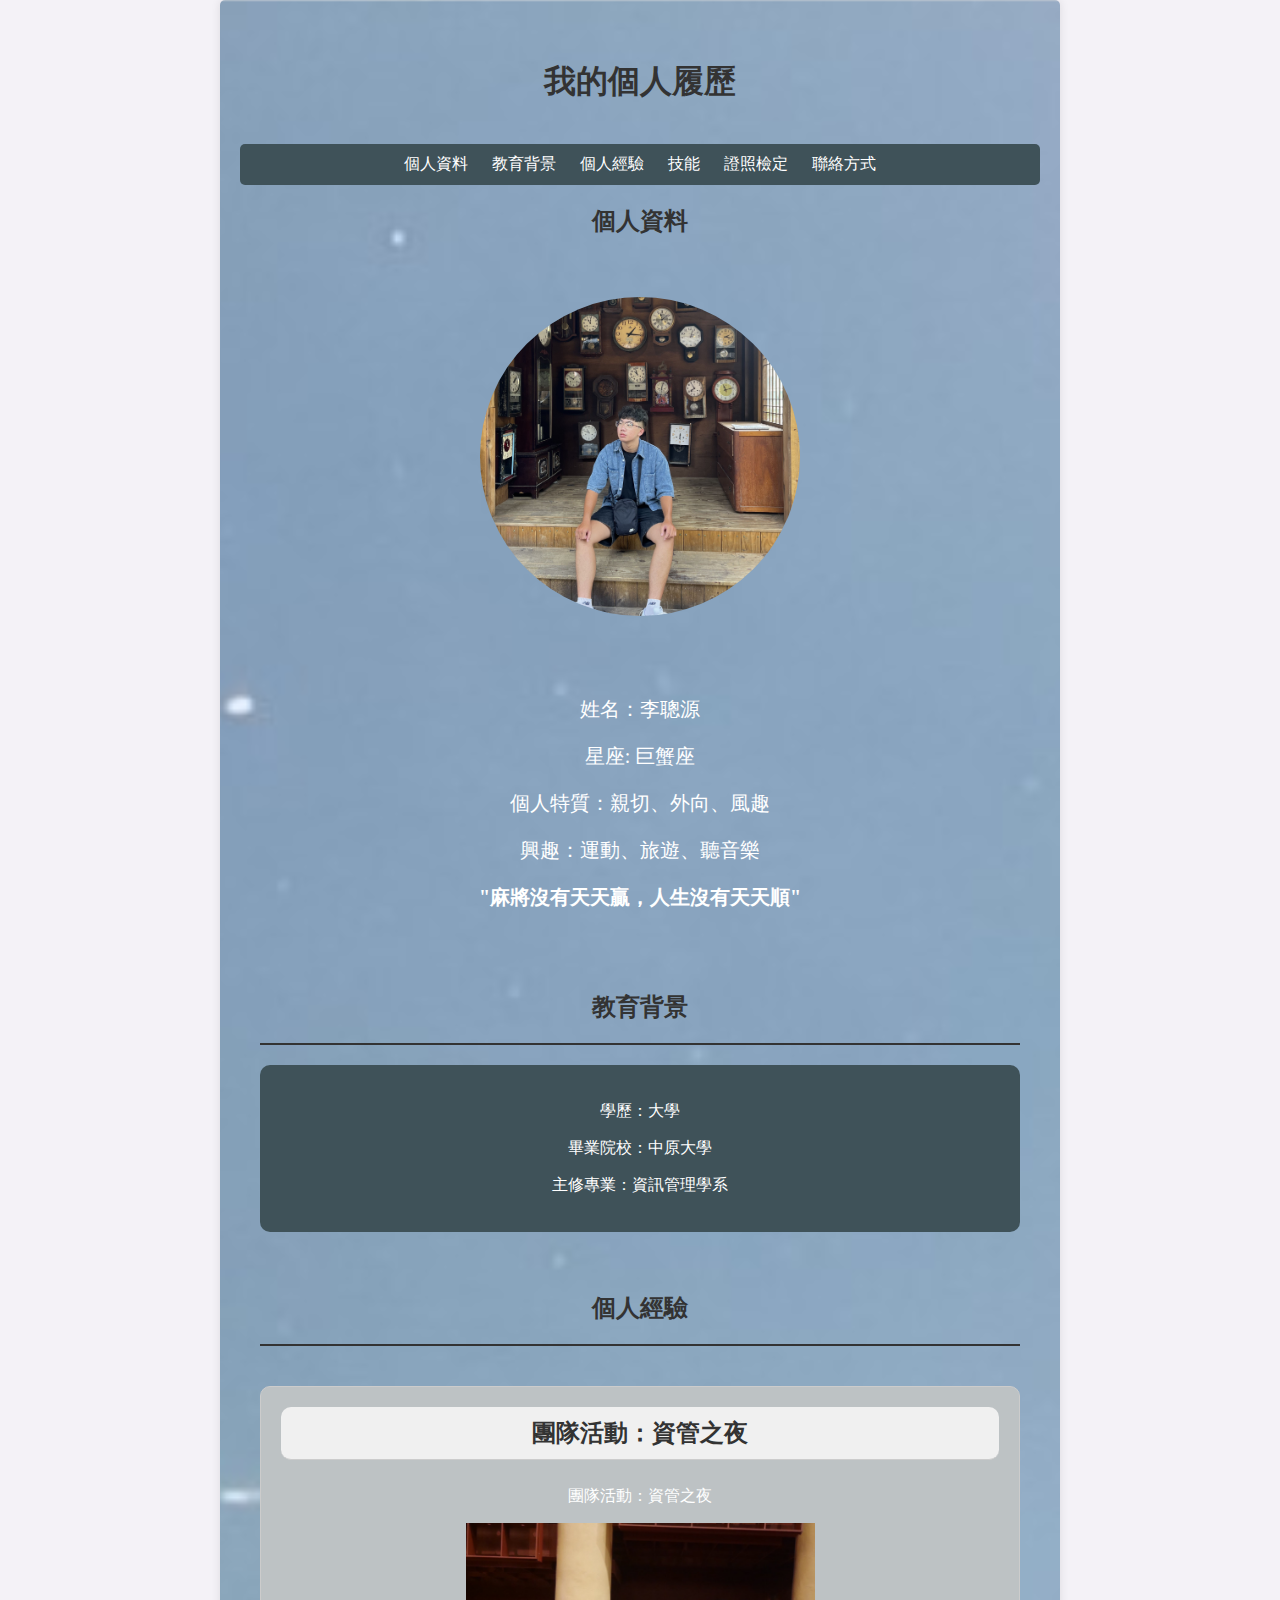
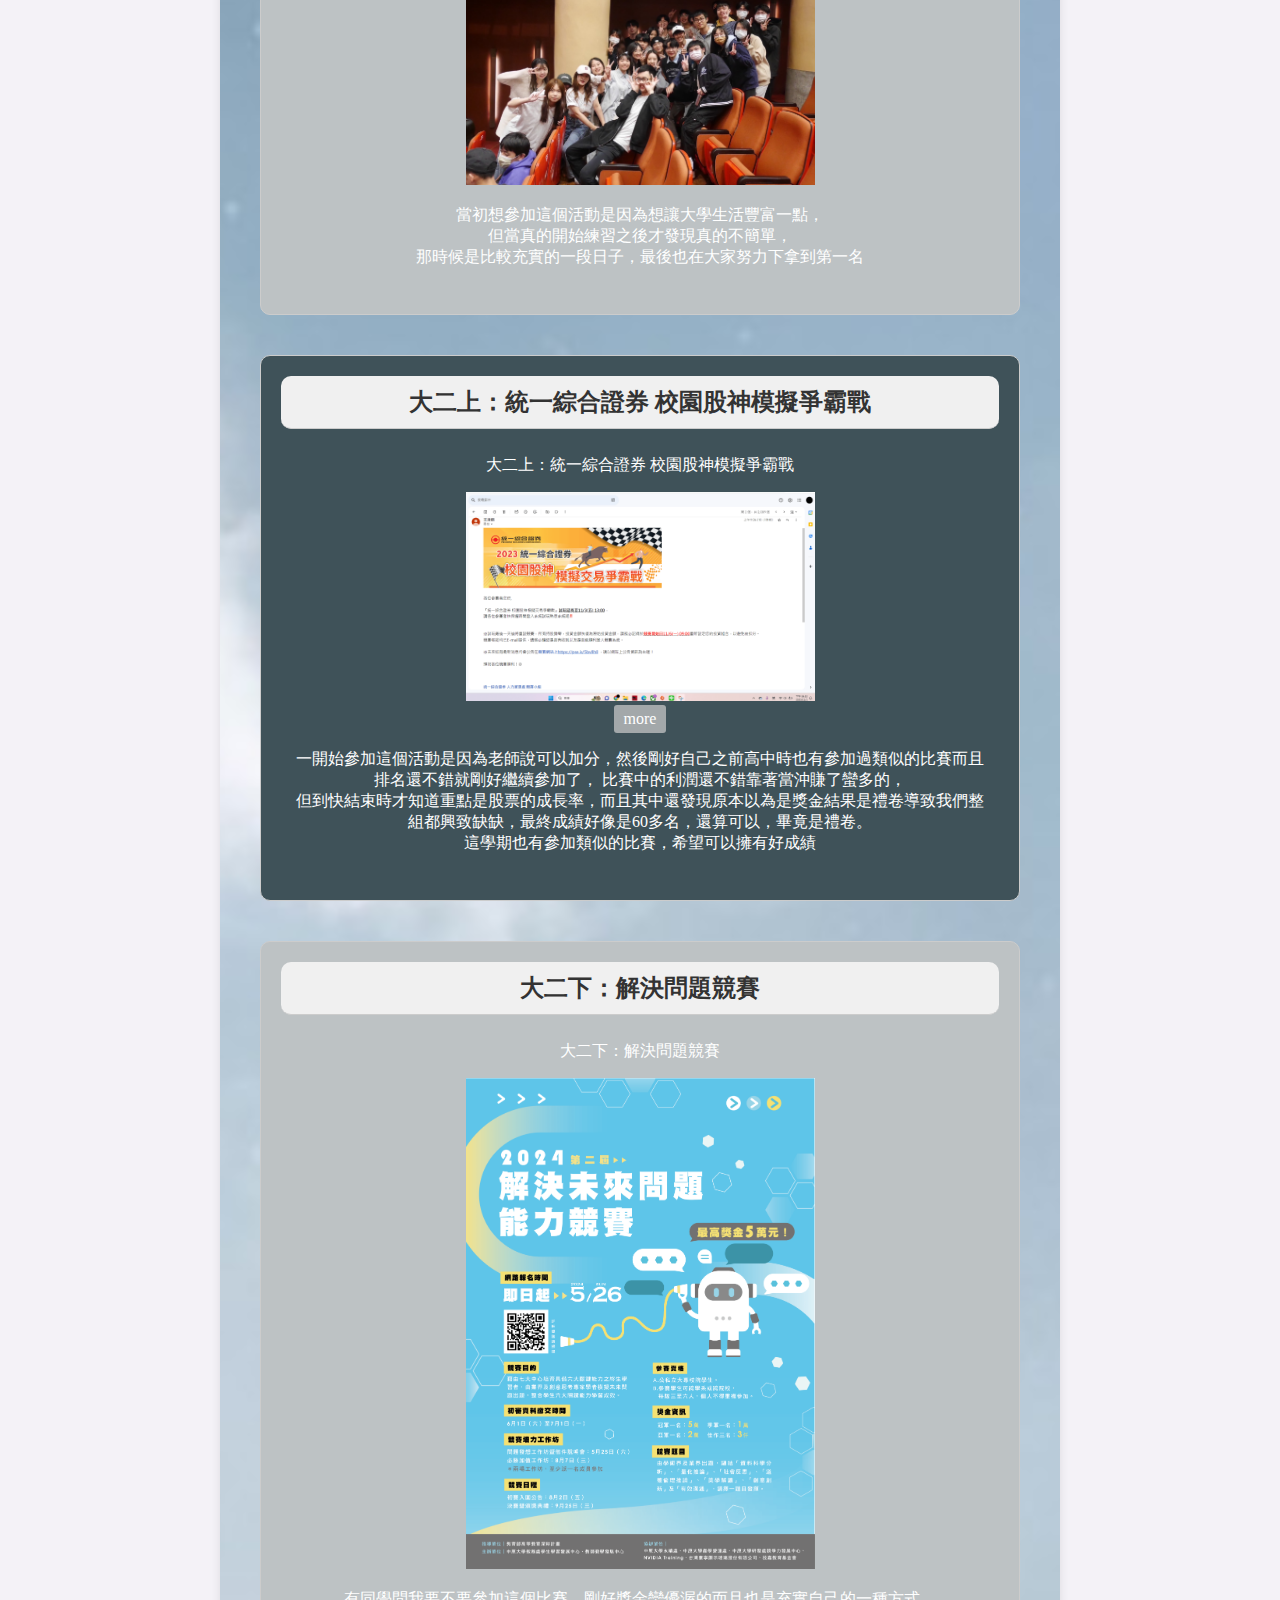
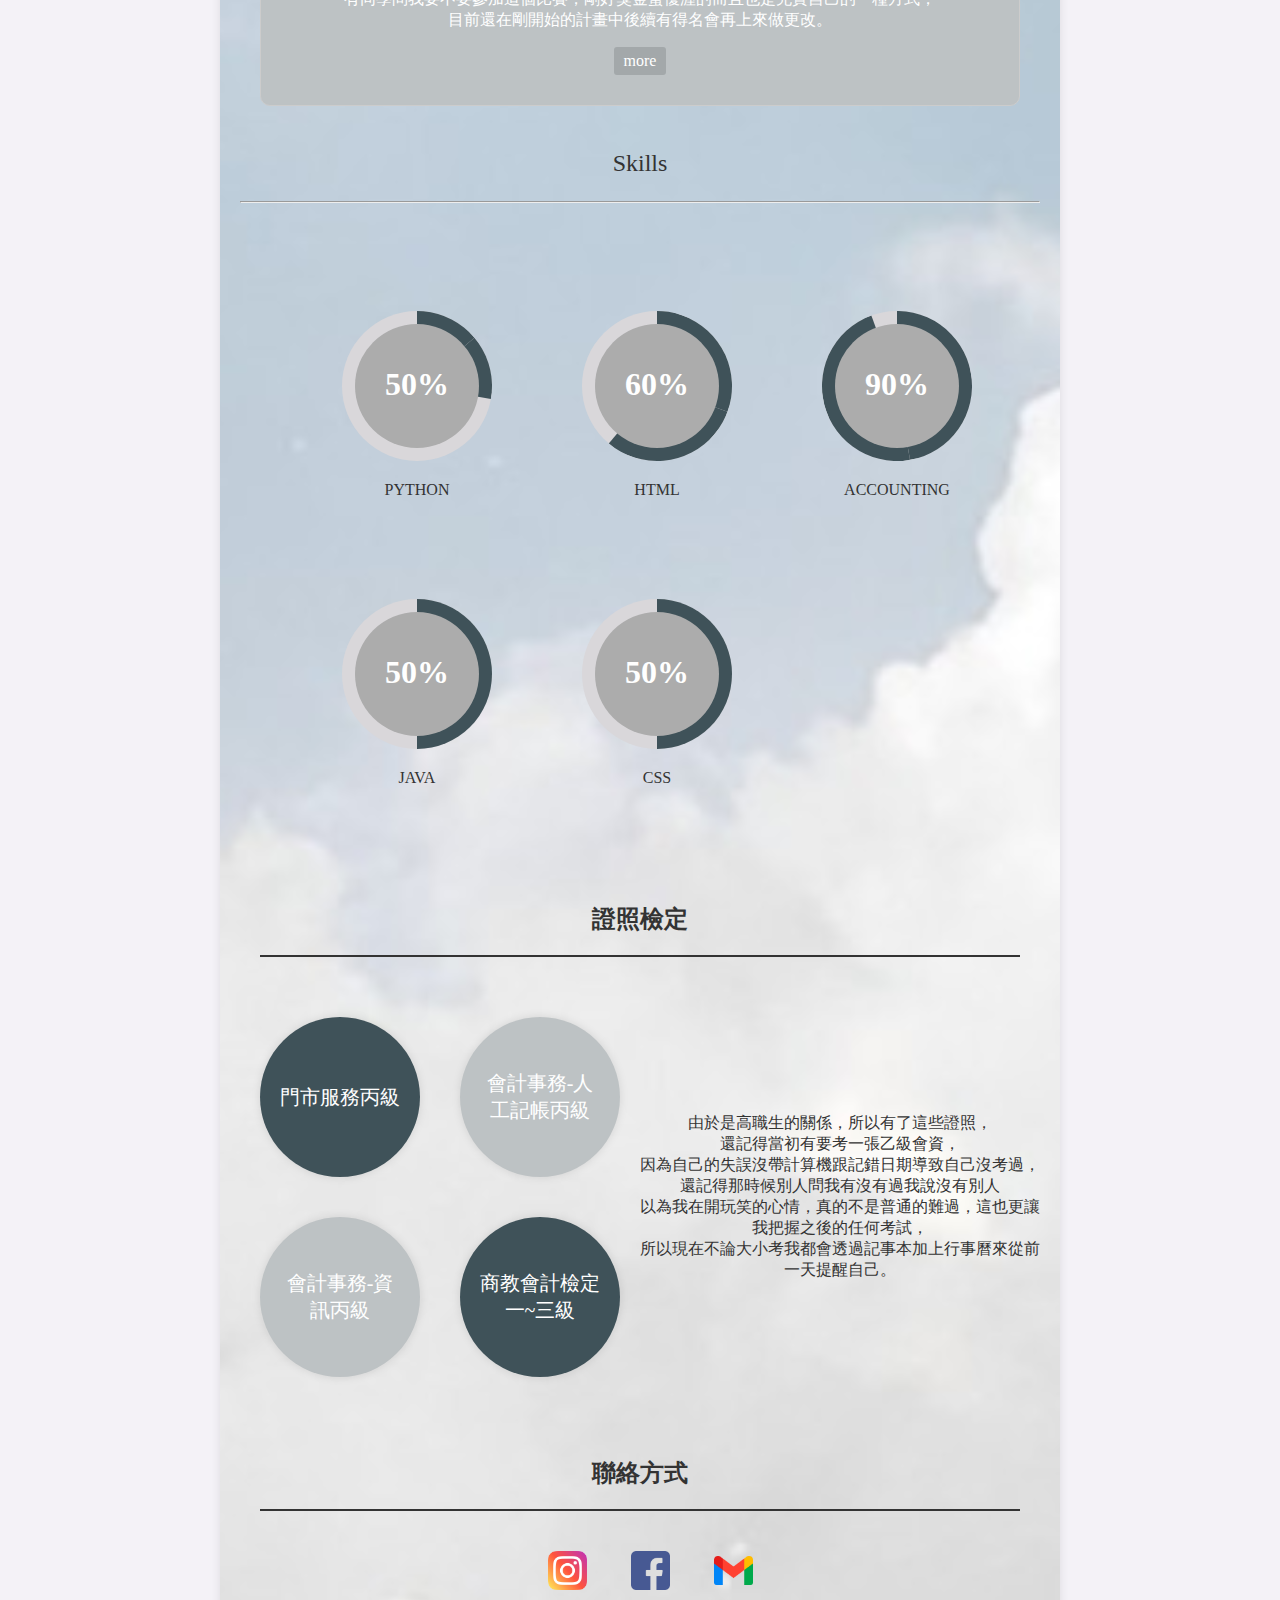
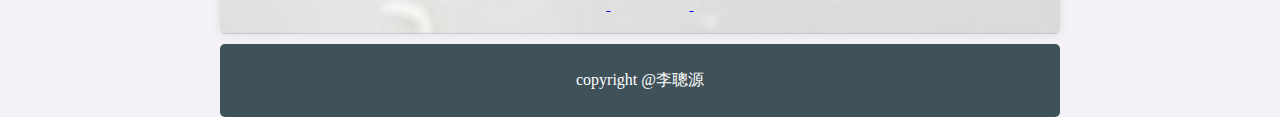
<file: index.html>
<!DOCTYPE html>
<html lang="en">
<head>
    <meta charset="UTF-8">
    <meta name="viewport" content="width=device-width, initial-scale=1.0">
    <title>我的個人履歷</title>
    <link rel="stylesheet" href="style.css">
    <script src="index.js"></script>
</head>
<body>

    <div class="container">
        <h1 class="title">我的個人履歷</h1>
        <nav class="navbar">
            <ul class="nav-list">
                <li><a href="#aboutme">個人資料</a></li>
                <li><a href="#education">教育背景</a></li>
                <li><a href="#experience">個人經驗</a></li>
                <li><a href="#skills">技能</a></li>
                <li><a href="#certificates">證照檢定</a></li>
                <li><a href="#contact">聯絡方式</a></li>
            </ul>
        </nav>

        <section>
            <h2 class="aboutme" id="aboutme">個人資料</h2>
            <div class="myphoto">
                <img src="img/me.jpg">  
            </div>
            <div class="aboutme-content">
                <p>姓名：李聰源</p>
                <p>星座: 巨蟹座</p>
                <p>個人特質：親切、外向、風趣</p>
                <p>興趣：運動、旅遊、聽音樂</p>
                <p><b>"麻將沒有天天贏，人生沒有天天順"</b></p>
            </div>
        </section>
        
        <section>
            <header class="section-header" id="education">
                <h2>教育背景</h2>
            </header>
            <div class="education-card" onclick="expandCard()">
                <div class="education-content">
                    <p><span class="accent-color">學歷：</span>大學</p>
                    <p><span class="accent-color">畢業院校：</span>中原大學</p>
                    <p><span class="accent-color">主修專業：</span>資訊管理學系</p>
                </div>
            </div>
        </section>
        

        <section class="card-container">
            <header class="section-header"  id="experience">
                <h2>個人經驗</h2>
            </header>
            <div class="card">
                <header class="card-header">
                    <h2>團隊活動：資管之夜</h2>
                </header>
                <div class="card-content">
                    <p>團隊活動：資管之夜</p>
                    <img class="photo1" src="img/111442480.jpg">
                    <p>當初想參加這個活動是因為想讓大學生活豐富一點，<br>但當真的開始練習之後才發現真的不簡單，<br>那時候是比較充實的一段日子，最後也在大家努力下拿到第一名</p>
                </div>
            </div>
            <div class="card2">
                <header class="card-header">
                    <h2>大二上：統一綜合證券 校園股神模擬爭霸戰</h2>
                </header>
                <div class="card-content">
                    <p>大二上：統一綜合證券 校園股神模擬爭霸戰</p>
                    <img class="photo1" src="img/111442481.png"><br>
                    <a href="https://www.pscnet.com.tw/pscnetStock/menuContent.do?main_id=38293b49ce0000006514cf96f15aec4b&sub_id=38293b94a4000000a93f8e1df9dc6062&id=56462692750000015ff1&function_id=02_function_30" class="card-button">more</a>
                    <p>一開始參加這個活動是因為老師說可以加分，然後剛好自己之前高中時也有參加過類似的比賽而且排名還不錯就剛好繼續參加了，
                        比賽中的利潤還不錯靠著當沖賺了蠻多的，<br>但到快結束時才知道重點是股票的成長率，而且其中還發現原本以為是獎金結果是禮卷導致我們整組都興致缺缺，最終成績好像是60多名，還算可以，畢竟是禮卷。<br>這學期也有參加類似的比賽，希望可以擁有好成績</p>
                </div>
            </div>
            <div class="card">
                <header class="card-header">
                    <h2>大二下：解決問題競賽</h2>
                </header>
                <div class="card-content">
                    <p>大二下：解決問題競賽</p>
                    <img class="photo1" src="img/111442482.png"><br>
                    <p>有同學問我要不要參加這個比賽，剛好獎金蠻優渥的而且也是充實自己的一種方式，<br>目前還在剛開始的計畫中後續有得名會再上來做更改。</p>
                    <a href="https://selflearning.cycu.edu.tw/?page_id=1776" class="card-button">more</a>
                </div>
            </div>
        </section>
        

        <section>
            <a name="skill" id="skills"><p class="skills">Skills</p></a>
            <hr>
            <div class="skill">
                <div>
                    <div>
                        <div class="circle1">
                            <div class="circle-wrap">
                                <div class="circle">
                                    <div class="mask full-1">
                                        <div class="fill-1">
                                        </div>
                                    </div>
                                    <div class="mask half">
                                        <div class="fill-1"></div>
                                    </div>
                                    <div class="inside-circle"> 50% </div>
                                </div>
                            </div>
                        </div>
                        <div class="charttext">
                            <p>PYTHON</p>
                        </div>
                    </div>


                    <div>
                        <div class="circle2">
                            <div class="circle-wrap">
                                <div class="circle">
                                    <div class="mask full-2">
                                        <div class="fill-2">
                                        </div>
                                    </div>
                                    <div class="mask half">
                                        <div class="fill-2"></div>
                                    </div>
                                    <div class="inside-circle"> 50% </div>
                                </div>
                            </div>
                            <div class="clear"></div>
                        </div>
                        <div class="charttext">
                            <p>JAVA</p>
                        </div>
                    </div>

                </div>
                <div>


                    <div>
                        <div class="circle3">
                            <div class="circle-wrap">
                                <div class="circle">
                                    <div class="mask full-3">
                                        <div class="fill-3">
                                        </div>
                                    </div>
                                    <div class="mask half">
                                        <div class="fill-3"></div>
                                    </div>
                                    <div class="inside-circle"> 60% </div>
                                </div>
                            </div>
                        </div>
                        <div class="charttext">
                            <p>HTML</p>
                        </div>
                    </div>


                    <div>
                        <div class="circle4">
                            <div class="circle-wrap">
                                <div class="circle">
                                    <div class="mask full-4">
                                        <div class="fill-4">
                                        </div>
                                    </div>
                                    <div class="mask half">
                                        <div class="fill-4"></div>
                                    </div>
                                    <div class="inside-circle"> 50% </div>
                                </div>
                            </div>
                            <div class="clear"></div>
                        </div>
                        <div class="charttext">
                            <p>CSS</p>
                        </div>
                    </div>


                </div>
                <div>



                    <div>
                        <div class="circle5">
                            <div class="circle-wrap">
                                <div class="circle">
                                    <div class="mask full-5">
                                        <div class="fill-5">
                                        </div>
                                    </div>
                                    <div class="mask half">
                                        <div class="fill-5"></div>
                                    </div>
                                    <div class="inside-circle"> 90% </div>
                                </div>
                            </div>
                            <div class="clear"></div>
                        </div>
                        <div class="charttext">
                            <p>ACCOUNTING</p>
                        </div>
                    </div>


                </div>
            </div>
        </section>

        <div class="section-header">
            <h2 id="certificates">證照檢定</h2>
        </div>

        <section class="certificate-container">
            <div class="certificate-column">
                <div class="certificate-card1">
                    <div class="certificate-content">
                        <p>門市服務丙級</p>
                    </div>
                </div>
                <div class="certificate-card2">
                    <div class="certificate-content">
                        <p>會計事務-資訊丙級</p>
                    </div>
                </div>
            </div>
            <div class="certificate-column">
                <div class="certificate-card2">
                    <div class="certificate-content">
                        <p>會計事務-人工記帳丙級</p>
                    </div>
                </div>
                <div class="certificate-card1">
                    <div class="certificate-content">
                        <p>商教會計檢定<br>一~三級</p>
                    </div>
                </div>
            </div>
            
            <p class="certificatetext">由於是高職生的關係，所以有了這些證照，<br>還記得當初有要考一張乙級會資，<br>因為自己的失誤沒帶計算機跟記錯日期導致自己沒考過，<br>還記得那時候別人問我有沒有過我說沒有別人<br>以為我在開玩笑的心情，真的不是普通的難過，這也更讓我把握之後的任何考試，<br>所以現在不論大小考我都會透過記事本加上行事曆來從前一天提醒自己。</p>
        </section>
        
        
        

        <section class="contact">
            <header class="section-header">
                <h2 id="contact">聯絡方式</h2>
            </header>
            <div class="section-content">
                <a href="https://www.instagram.com/john._.673/" target="_blank">
                    <img src="img/instagram.png" >
                </a>

                <a href="https://www.facebook.com/profile.php?id=100025224894235&locale=zh_TW" target="_blank">
                    <img src="img/facebook.png" >
                </a>

                <a href="mailto:john20040721@gmail.com">
                    <img src="img/gmail.png" >
                </a>
            </div>
        </section>
    </div>

    <footer>
        <p>copyright @李聰源 </p>
    </footer>
</body>
</html>
</file>
<file: style.css>
body {
    margin: 0;
    padding: 0;
    background-color: #f4f2f7;
    color: #333;
    font-family: 標楷體;
}

.title {
    text-align: center;
    padding: 20px;
    margin: 20px;
}

.navbar {
    background-color: #3F5259;
    padding: 10px;
    align-items: center;
    max-width: 800px;
    margin: auto;
    border-radius: 5px;
    margin-top: 10px;
    text-align: center;
    position: sticky;
    z-index: 999;
    transition: top 0.3s;
}


.nav-list {
    list-style-type: none;
    margin: 0;
    padding: 0;
    align-items: center;
}

.nav-list li {
    display: inline;
}

.nav-list li a {
    color: white;
    text-decoration: none;
    padding: 10px;
}



.container {
    max-width: 800px;
    margin: auto;
    padding: 20px;
    border-radius: 5px;
    box-shadow: 0 0 10px rgba(0, 0, 0, 0.1);
    background-image: url(img/111442483.jpg);
    background-size: cover;
    background-position: center;

}

.myphoto {
    display: flex;
    align-items: center;
    justify-content: center;
}

.myphoto img {
    width: 40%;
    height: 40%;
    border-radius: 50%;
    margin: 20px;
    padding: 20px;
}

.aboutme {
    text-align: center;
}

.aboutme-content {
    text-align: center;
    font-size: 20px;
    padding: 20px;
    color: #FFF;
}

.section {
    margin-bottom: 30px;
    margin: 20px;
    padding: 20px;
}

.section-header {
    border-bottom: 2px solid #333;
    padding-bottom: 10px;
    margin-bottom: 20px;
    color: #333;
    text-align: center;
    padding: 20px;
    margin: 20px;
}

.section-header h2 {
    margin: 0;
    color: #333;
}

.section-content {
    padding-left: 20px;
    text-align: center;
}

.section-content p {
    margin: 0;
    color: #666;
}


.contact-info {
    text-align: center;
    margin-top: 20px;
}

.contact-info a {
    display: inline-block;
    margin: 0 10px;
}

/*教育背景*/

.education-card {
    background-color: #3F5259;
    backdrop-filter: blur(50px);
    border-radius: 10px;
    padding: 20px;
    margin: 20px;
    transition: transform 0.3s;
    text-align: center;
    color: #FFF;
}

.education-card:hover {
    transform: scale(1.05);
    cursor: pointer;
}



/* 比賽與活動 */

.photo1 {
    width: 50%;
    height: 50%;
}

.photo1 {
    transition: transform 0.3s;
}

.photo1:hover {
    transform: scale(1.1);
}

.card-container {
    display: flex;
    flex-direction: column;
    border-radius: 10px;
}

.card,
.card2 {
    border: 1px solid #ccc;
    border-radius: 10px;
    margin-bottom: 20px;
    animation: floatAnimation 3s ease infinite alternate;
    padding: 20px;
    margin: 20px;
}

@keyframes floatAnimation {
    0% {
        transform: translateY(0);
    }

    100% {
        transform: translateY(-10px);
    }
}

.card {
    background-color: #bdc2c4;
}

.card2 {
    background-color: #3F5259;
}

.card:hover,
.card:focus {
    animation: none;
}

.card-header {
    background-color: #f0f0f0;
    padding: 10px;
    border-bottom: 1px solid #ccc;
    border-radius: 10px;
}

.card-header h2 {
    margin: 0;
    text-align: center;
}

.card-content {
    padding: 10px;
    text-align: center;
    color: #FFF;
}

.card-button {
    display: inline-block;
    padding: 5px 10px;
    background-color: #a3a8aa;
    color: #fff;
    text-decoration: none;
    border-radius: 3px;
}

.card-button:hover,
.card-button:focus {
    background-color: #1b2224;
}

.card:hover,
.card2:hover {
    background-color: rgb(185, 183, 187);
}


/*證照*/
.certificate-container {
    display: flex;
    justify-content: space-between;
    align-items: center;
    padding: 20px 0;
}

.certificate-content {
    text-align: center;
}

.certificate-column {
    display: flex;
    flex-direction: column;
    align-items: center;
    text-align: center;
    font-size: 20px;
    color: rgb(104, 98, 98);
}

.certificate-card1,
.certificate-card2 {
    width: 120px;
    height: 120px;
    border-radius: 50%;
    box-shadow: 0px 0px 10px rgba(0, 0, 0, 0.1);
    padding: 20px;
    margin: 20px;
    transition: transform 0.5s;
    text-align: center;
    display: flex;
    align-items: center;
    justify-content: center;
    color: #FFF;
    animation: scaleAnimation 4s ease infinite alternate;
}

.certificate-card1 {
    background-color: #3F5259;
    animation-delay: 0s;
}

.certificate-card2 {
    background-color: #bdc2c4;
    animation-delay: 2s;
}

@keyframes scaleAnimation {
    0% {
        transform: scale(1);
    }

    100% {
        transform: scale(1.1);
    }
}

.certificate-card1:hover,
.certificate-card2:hover {
    animation: none;
}

.certificatetext {
    text-align: center;
}



.skills {
    font-size: 24px;
    text-align: center;
}

.charttext {
    margin-top: 20px;
    text-align: center;
    padding-left: 50px;

}


/*圓餅圖*/

.skill {
    width: 90%;
    display: flex;
    justify-content: space-around;
    margin-left: 4%;
    margin-bottom: 10%;
}

.circle-wrap {
    display: grid;
    grid-template-columns: repeat(1, 160px);
    grid-gap: 80px;
    margin-top: 100px;
    margin-left: 50px;
    width: 150px;
    height: 150px;
    background: #d9d7da;
    border-radius: 50%;

}

.circle-wrap .circle .mask,
.circle-wrap .circle .fill-1,
.circle-wrap .circle .fill-2,
.circle-wrap .circle .fill-3,
.circle-wrap .circle .fill-4,
.circle-wrap .circle .fill-5 {
    width: 150px;
    height: 150px;
    position: absolute;
    border-radius: 50%;

}

.circle-wrap .circle .mask {
    clip: rect(0px, 150px, 150px, 75px);
}

.circle-wrap .inside-circle {
    width: 124px;
    height: 124px;
    border-radius: 50%;
    background: #ACACAC;
    line-height: 120px;
    text-align: center;
    margin-top: 13px;
    margin-left: 13px;
    color: white;
    position: absolute;
    z-index: 100;
    font-weight: 700;
    font-size: 2em;
}


.mask .fill-1 {
    clip: rect(0px, 75px, 150px, 0px);
    background-color: #3F5259;
}

.mask.full-1,
.circle .fill-1 {
    animation: fill-1 ease-in-out 5s;
    transform: rotate(50deg);
    animation-iteration-count: infinite;
}

@keyframes fill-1 {
    0% {
        transform: rotate(0deg);
    }

    100% {
        transform: rotate(90deg);
    }
}


.mask .fill-2 {
    clip: rect(0px, 75px, 150px, 0px);
    background-color: #3F5259;
}

.mask.full-2,
.circle .fill-2 {
    animation: fill-2 ease-in-out 5s;
    animation-iteration-count: infinite;
    transform: rotate(90deg);
}

@keyframes fill-2 {
    0% {
        transform: rotate(0deg);
    }

    100% {
        transform: rotate(90deg);
    }
}

.mask .fill-3 {
    clip: rect(0px, 75px, 150px, 0px);
    background-color: #3F5259;
}

.mask.full-3,
.circle .fill-3 {
    animation: fill-3 ease-in-out 5s;
    transform: rotate(110deg);
    animation-iteration-count: infinite;
}

@keyframes fill-3 {
    0% {
        transform: rotate(0deg);
    }

    100% {
        transform: rotate(110deg);
    }
}

.mask .fill-4 {
    clip: rect(0px, 75px, 150px, 0px);
    background-color: #3F5259;
}

.mask.full-4,
.circle .fill-4 {
    animation: fill-4 ease-in-out 5s;
    transform: rotate(90deg);
    animation-iteration-count: infinite;
}

@keyframes fill-4 {
    0% {
        transform: rotate(0deg);
    }

    100% {
        transform: rotate(90deg);
    }
}

.mask .fill-5 {
    clip: rect(0px, 75px, 150px, 0px);
    background-color: #3F5259;
}

.mask.full-5,
.circle .fill-5 {
    animation: fill-5 ease-in-out 5s;
    transform: rotate(170deg);
    animation-iteration-count: infinite;
}

@keyframes fill-5 {
    0% {
        transform: rotate(0deg);
    }

    100% {
        transform: rotate(170deg);
    }
}

.contact img {
    width: 5%;
    height: 5%;
    display: inline-block;
    margin: 0 auto;
    padding: 20PX;
}

/*footer*/

footer {
    padding: 10px;
    align-items: center;
    width: 820px;
    margin: auto;
    border-radius: 5px;
    margin-top: 10px;
    text-align: center;
    background-color: #3F5259;
    color: #FFF;
}
</file>
